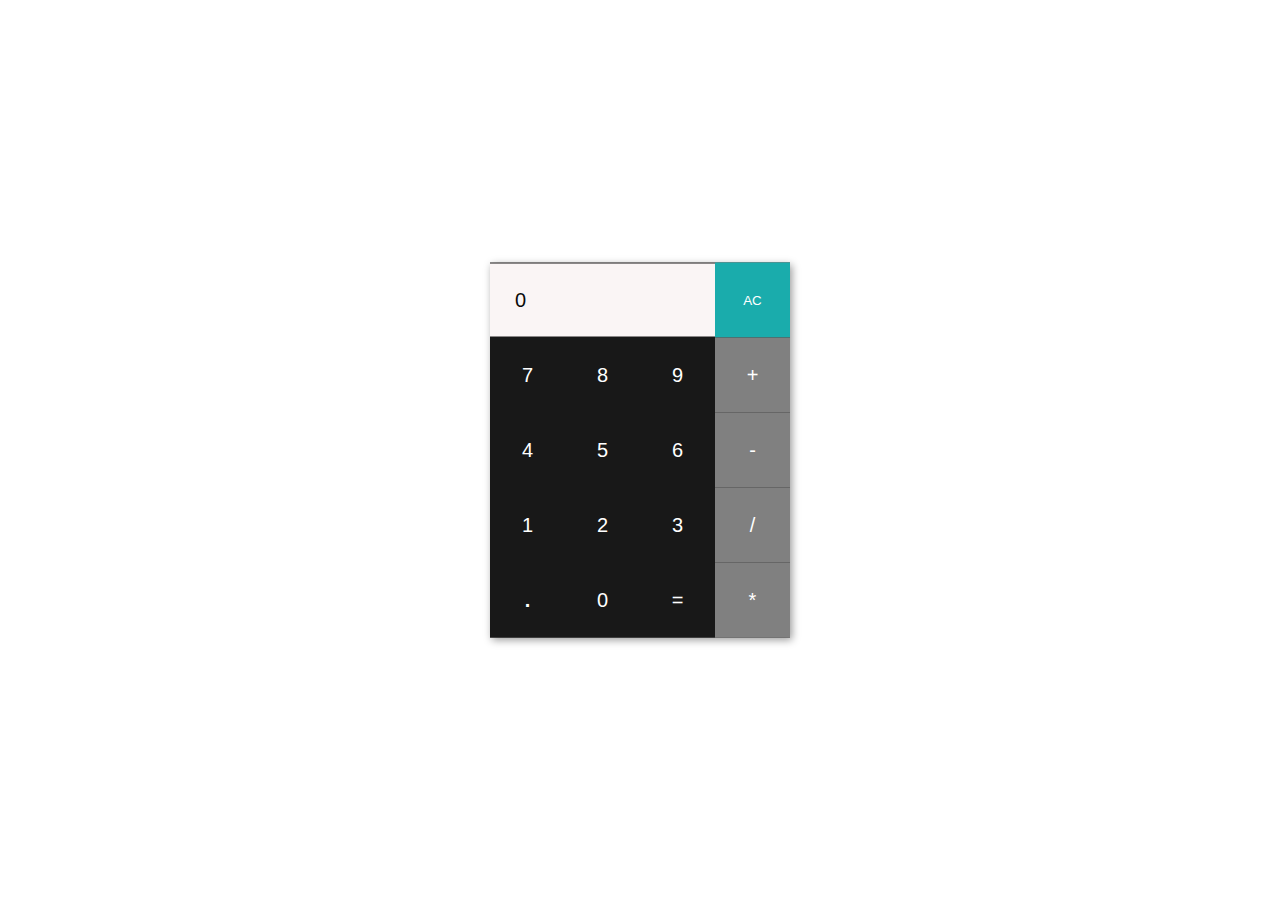
<file: HtmlCssJs/1/index.html>
<!DOCTYPE html>
<html lang="en">
  <head>
    <meta charset="UTF-8" />
    <meta http-equiv="X-UA-Compatible" content="IE=edge" />
    <meta name="viewport" content="width=device-width, initial-scale=1.0" />
    <title>Calculator</title>
    <link rel="stylesheet" href="./index.css" />
  </head>
  <body>
    <div class="container">
      <div class="buttons">
        <div class="btn-container">
          <div class="result">
            <p id="result">0</p>
          </div>
          <button id="Ac">AC</button>
        </div>

        <div class="row">
          <button>7</button>
          <button>8</button>
          <button>9</button>
          <button id="plus">+</button>
        </div>

        <div class="row">
          <button>4</button>
          <button>5</button>
          <button>6</button>
          <button id="minus">-</button>
        </div>

        <div class="row">
          <button>1</button>
          <button>2</button>
          <button>3</button>
          <button id="divide">/</button>
        </div>

        <div class="row">
          <button id="dot">.</button>
          <button>0</button>
          <button id="equal">=</button>
          <button id="multi">*</button>
        </div>
      </div>
    </div>
    <script src="./index.js"></script>
  </body>
</html>
</file>
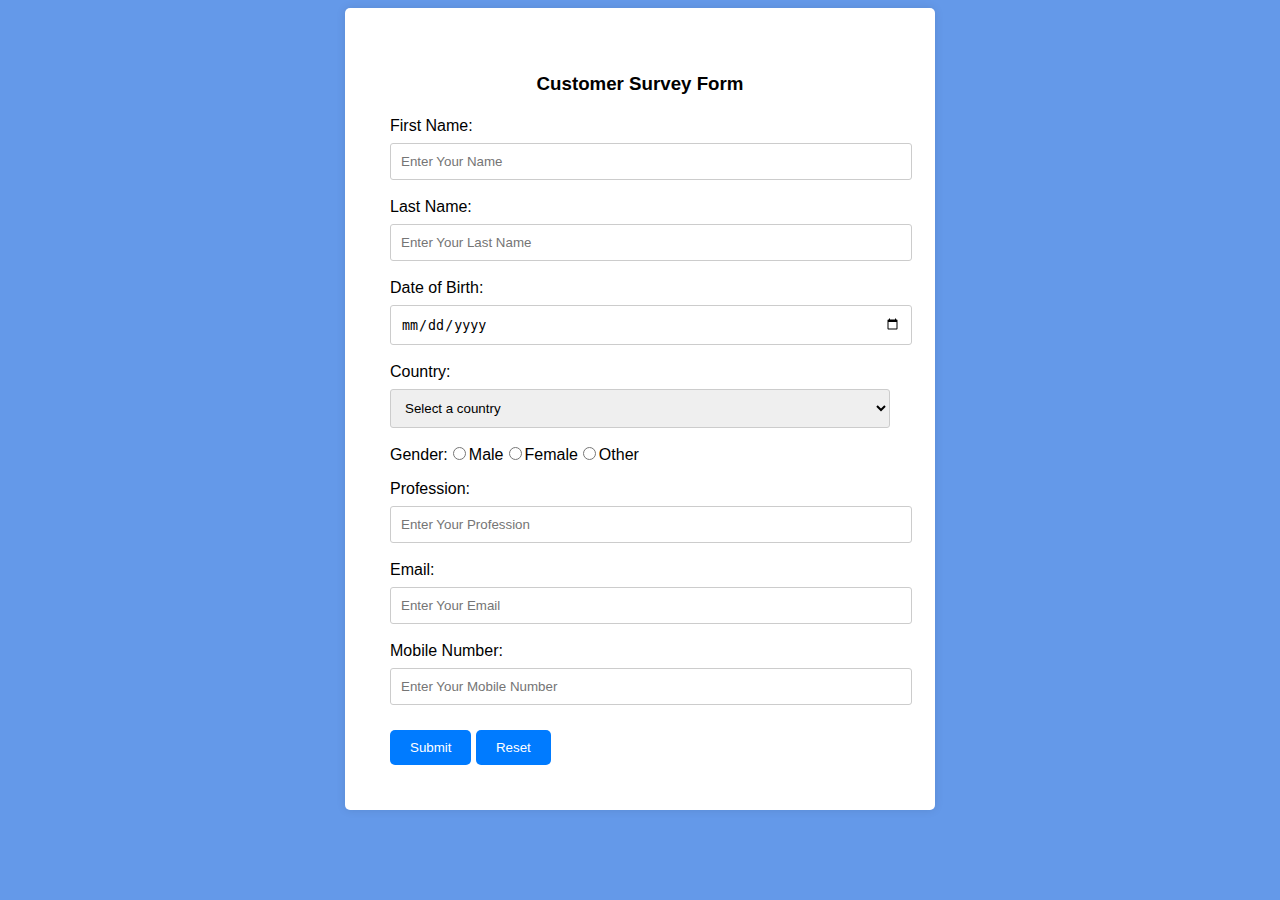
<file: HtmlCssJs/2/index.html>
<!DOCTYPE html>
<html lang="en">
  <head>
    <meta charset="UTF-8" />
    <meta name="viewport" content="width=device-width, initial-scale=1.0" />
    <link rel="stylesheet" href="style.css" />
    <title>Survey Form</title>
  </head>
  <body>
    <div class="container">
      <h3>Customer Survey Form</h1>
      <form id="surveyForm">
        <label for="firstName">First Name:</label>
        <input
          type="text"
          id="firstName"
          required
          placeholder="Enter Your Name"
        />

        <label for="lastName">Last Name:</label>
        <input
          type="text"
          id="lastName"
          required
          placeholder="Enter Your Last Name"
        />

        <label for="dob">Date of Birth:</label>
        <input type="date" id="dob" required />

        <label for="country">Country:</label>
        <select id="country" required>
          <option value="" disabled selected>Select a country</option>
          <option value="usa">USA</option>
          <option value="India">India</option>
          <option value="canada">Canada</option>
          <option value="uk">UK</option>
          <option value="other">Other</option>
        </select>
        <div class="gender">
          <label>Gender:</label>
          <input type="radio" name="Gender" id="male" value="male" />
          <label for="male">Male</label>
          <input type="radio" name="Gender" id="female" value="female" />
          <label for="female">Female</label>
          <input type="radio" name="Gender" id="other" value="other" />
          <label for="other">Other</label>
        </div>
        <label for="profession">Profession:</label>
        <input
          type="text"
          id="profession"
          required
          placeholder="Enter Your Profession"
        />

        <label for="email">Email:</label>
        <input
          type="email"
          id="email"
          required
          placeholder="Enter Your Email"
        />

        <label for="mobile">Mobile Number:</label>
        <input
          type="tel"
          id="mobile"
          required
          placeholder="Enter Your Mobile Number"
        />

        <div class="btn-container">
          <button type="button" onclick="submitForm()">Submit</button>
          <button type="button" onclick="resetForm()">Reset</button>
        </div>
      </form>
    </div>

    <div id="popup">
      <div class="popup-content">
        <h2>Customer Survey Form Data</h2>
        <p>First Name: <span id="popupFirstName"></span></p>
        <p>Last Name: <span id="popupLastName"></span></p>
        <p>Date of Birth: <span id="popupDob"></span></p>
        <p>Country: <span id="popupCountry"></span></p>
        <p>Gender: <span id="popupGender"></span></p>
        <p>Profession: <span id="popupProfession"></span></p>
        <p>Email: <span id="popupEmail"></span></p>
        <p>Mobile: <span id="popupMobile"></span></p>
        <button onclick="closePopup()">Close</button>
      </div>
    </div>

    <script src="script.js"></script>
  </body>
</html>
</file>
<file: HtmlCssJs/1/index.css>
* {
  margin: 0;
  padding: 0;
  box-sizing: border-box;
  font-family: Verdana, Geneva, Tahoma, sans-serif;
}
.btn-container {
  display: flex;
  justify-content: flex-end;
  align-items: center;
}

.container {
  position: absolute;
  left: 50%;
  top: 50%;
  transform: translate(-50%, -50%);
  background: rgb(26, 25, 25);
  box-shadow: 2px 2px 8px rgba(0, 0, 0, 0.4);
}

.result {
  background-color: #faf5f5;
  color: rgb(9, 9, 9);
  width: 75%;
  padding: 25px;
  font-size: 20px;
}

.buttons {
  display: flex;
  flex-direction: column;
  flex-wrap: wrap;
}

.row {
  display: flex;
  justify-content: space-around;
}

.row button {
  background-color: #181818;
  color: #fff;
  width: 75px;
  height: 75px;
  border-radius: 0 0 0 0;
  outline: none;
  border: none;
  font-size: 20px;
  text-align: center;
  transition: 0.2s all linear;
}

.row button:hover {
  background-color: #201f1f;
}

.row button:active {
  background-color: #1c1b1b;
}
#Ac {
  background-color: #1aacac;
  color: #fff;
  outline: none;
  border: none;
  width: 75px;
  height: 75px;
}
#plus,
#minus,
#multi,
#divide {
  background-color: gray;
}

#dot {
  font-weight: 600;
}
</file>
<file: HtmlCssJs/2/style.css>
body {
  font-family: Arial, sans-serif;
  background-color: #6499e9;
}

.container {
  max-width: 500px;
  margin: 0 auto;
  line-height: 150%;
  padding: 45px;
  background-color: #fff;
  box-shadow: 0 0 10px rgba(0, 0, 0, 0.1);
  border-radius: 5px;
}
.gender {
  display: flex;
  align-items: baseline;
}

h3 {
  text-align: center;
}

label {
  display: block;
  margin-top: 10px;
}

input[type="text"],
input[type="date"],
input[type="email"],
input[type="tel"],
select {
  width: 100%;
  padding: 10px;
  margin: 5px 0;
  border: 1px solid #ccc;
  border-radius: 3px;
}

input[type="checkbox"] {
  margin-right: 5px;
}

.btn-container {
  margin-top: 20px;
}

button {
  padding: 10px 20px;
  background-color: #007bff;
  color: #fff;
  border: none;
  border-radius: 5px;
  cursor: pointer;
}

#popup {
  display: none;
  position: fixed;
  top: 0;
  left: 0;
  width: 100%;
  height: 100%;
  background-color: rgba(0, 0, 0, 0.7);
  display: flex;
  justify-content: center;
  align-items: center;
}

.popup-content {
  padding: 4%;
  border-radius: 3%;
  background-color: #fff;
}
</file>
